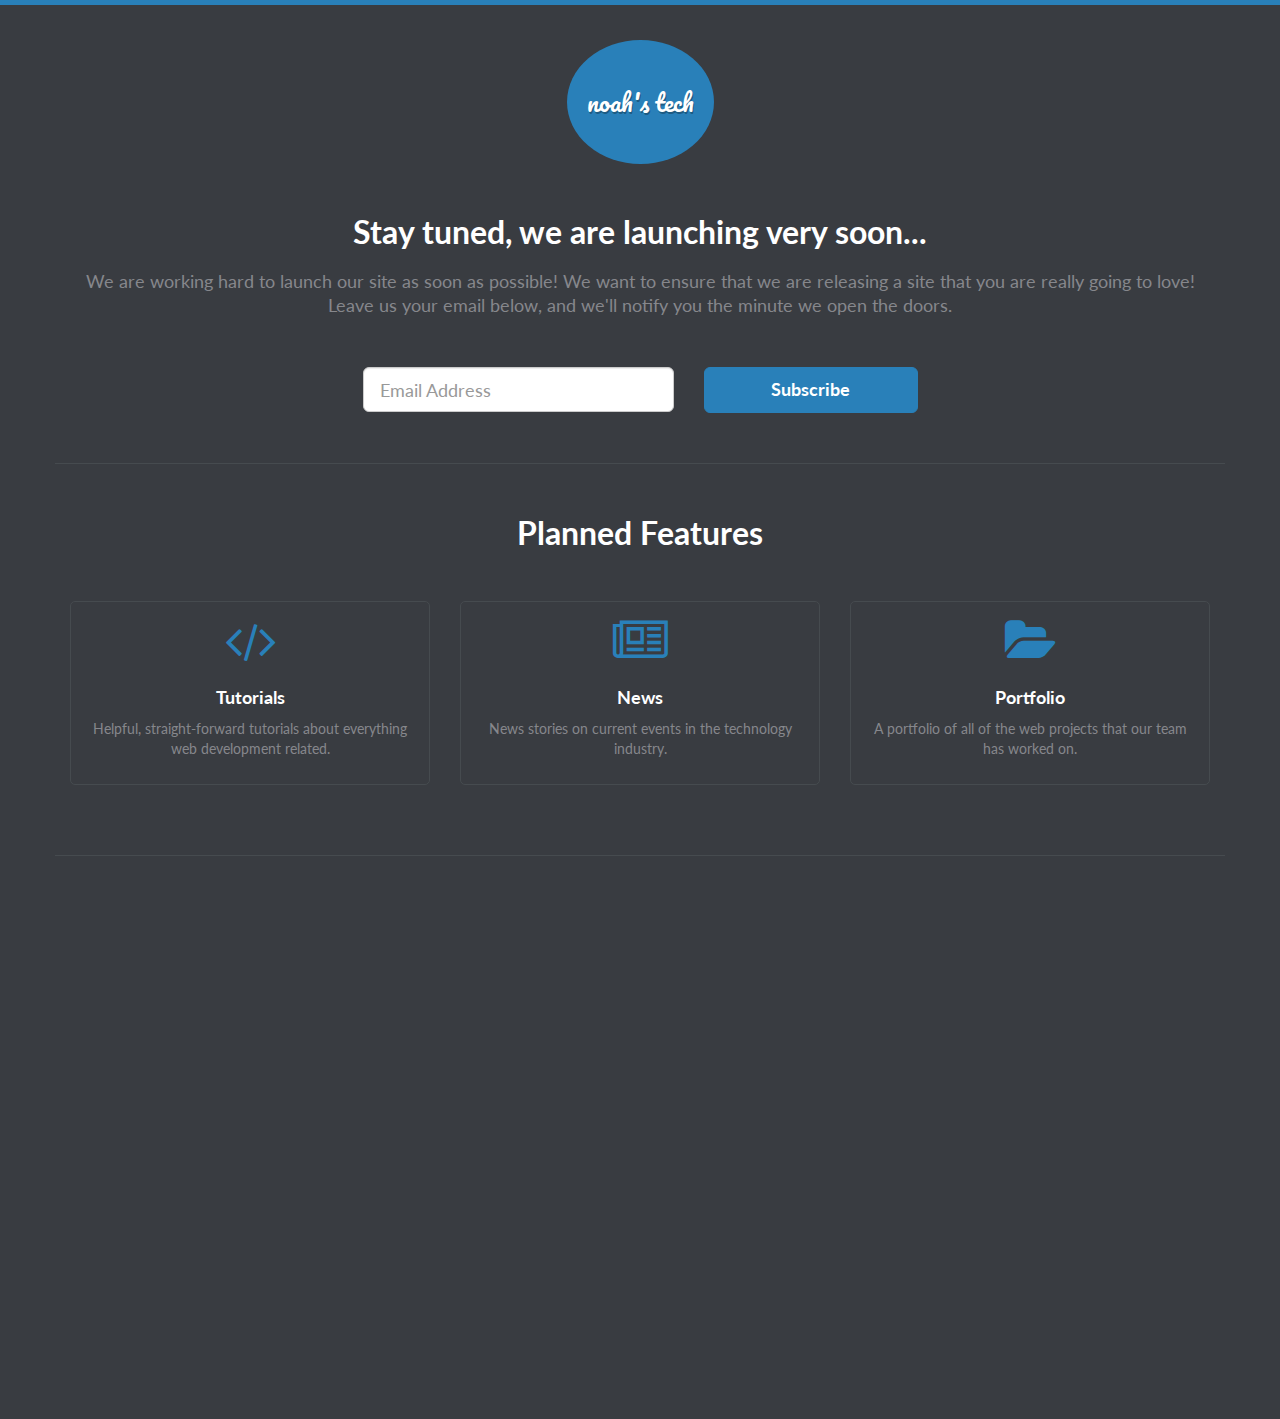
<file: index.html>
<!DOCTYPE html>
<html>
  <head>
    <title>Noah's Tech - Home</title>
    <meta charset="utf-8">
    <meta name="viewport" content="width=device-width, initial-scale=1.0">
    <!-- Bootstrap -->
    <link href="assets/css/bootstrap.min.css" rel="stylesheet" media="screen">
    <!-- Font Awesome -->
    <link rel="stylesheet" href="assets/font-awesome-4.3.0/css/font-awesome.css">
    <!-- Animate.css -->
    <link rel="stylesheet" href="assets/css/animate.css">
    <!-- Lato Google Font - For Theme -->        
    <link href='http://fonts.googleapis.com/css?family=Lato:400,700' rel='stylesheet' type='text/css'>
    <!-- Default Theme Style -->
    <link href="assets/css/dark.css" rel="stylesheet" media="screen" id="skin">
    <!-- Theme Color  options - alizarin.css, belize-hole.css, carrot.css, turquoise.css, wisteria.css-->
    <link href="assets/css/blue.css" rel="stylesheet" media="screen" id="swatches">

    <link href="assets/css/custom.css" rel="stylesheet">
    <!-- Pacifico Google Font - For Demo Purpose only -->    
    <link href='http://fonts.googleapis.com/css?family=Pacifico' rel='stylesheet' type='text/css'>

    <!-- made by www.metatags.org -->
    <meta name="description" content="A website about everything technology related. Tutorials, news, forum, and more!" />
    <meta name="keywords" content="noah, noahs tech, noah's tech, tech, technology, news, technology news, tutroials, technology tutorials, web development, forum, tech forum" />
    <meta name="author" content="Noah Kurrack">
    <meta name="robots" content="index, follow">
    <meta name="revisit-after" content="7 days">
    <!-- technology, news, tutorials -->

    <!-- HTML5 shim and Respond.js IE8 support of HTML5 elements and media queries -->
    <!--[if lt IE 9]>
      <script src="assets/js/html5shiv.js"></script>
      <script src="assets/js/respond.min.js"></script>
    <![endif]-->

  </head>
  <body>
   <div class="container">
    	<div class="row">        
			<header id="logo">
                <div class="col-md-12 col-sm-12 wow fadeIn" data-wow-duration="2s">
                    <a href="#" title="noah's tech">noah's tech</a>
                </div><!--/12-->
			</header>

            <section class="marketing-text wow fadeInRight" data-wow-duration="2s">
                <div class="col-md-12 col-sm-12">
                	<h1>Stay tuned, we are launching very soon...</h1>
                    <p>We are working hard to launch our site as soon as possible! We want to ensure that we are releasing a site that you are really going to love! Leave us your email below, and we'll notify you the minute we open the doors.</p>
                </div><!--12-->
            </section><!--/marketing-text-->  

            <section id="subscribe" class="clearfix wow fadeInLeft" data-wow-duration="2s">
                <div class="col-md-6 col-md-offset-3 col-sm-8 col-sm-offset-2">
                     <div class="row">
                        <form action="http://noahstech.us10.list-manage.com/subscribe/post?u=a5f9abc63ffccedf9394b05fb&amp;id=f9da9a8ee8" method="post" id="mc-embedded-subscribe-form" name="mc-embedded-subscribe-form" class="validate" target="_blank" novalidate>
                            <div style="position: absolute; left: -5000px;">
                                <input type="text" name="b_a5f9abc63ffccedf9394b05fb_f9da9a8ee8" tabindex="-1" value="">
                            </div>
                            <div class="col-md-7 col-sm-7">
                                <!--<input type="email" id="fieldEmail" name="cm-xky-xky" class="form-control input-lg" placeholder="Email Address" required />-->
                                <input type="email" value="" name="EMAIL" class="email form-control input-lg" id="mce-EMAIL" placeholder="Email Address" required/>
                            </div><!--7-->
                            <div class="col-md-5 col-sm-5 ">
                                <button class="btn btn-block btn-lg btn-theme">Subscribe</button>
                            </div><!--5-->
                        </form>
                    </div><!--row-->
                </div><!--/6-->
            </section><!--subscribe-->

            <section class="horizontal-break">
                <div class="col-md-12 col-sm-12"></div><!--12-->
            </section><!--/marketing-text-->  

            <section class="marketing-text wow fadeIn" data-wow-delay="0.5s">
                <div class="col-md-12 col-sm-12">
                    <h1>Planned Features</h1>
                </div><!--12-->
            </section><!---/marketing-text-->  

            <section id="features" class="wow fadeInUp" data-wow-delay="1s">
                <div class="col-md-4 col-sm-4">
                    <div class="feature-box">
                        <i class="fa fa-code"></i>                            
                        <h2>Tutorials</h2>
                        <p>Helpful, straight-forward tutorials about everything web development related.</p>
                    </div><!--feature-box-->
                </div><!--/3-->
                
                <div class="col-md-4 col-sm-4">
                    <div class="feature-box">
                        <i class="fa fa-newspaper-o"></i>                            
                        <h2>News</h2>
                        <p>News stories on current events in the technology industry.</p>
                    </div><!--feature-box-->
                </div><!--/3-->
                
                <div class="col-md-4 col-sm-4">
                    <div class="feature-box">
                        <i class="fa fa-folder-open"></i>                            
                        <h2>Portfolio</h2>
                        <p>A portfolio of all of the web projects that our team has worked on.</p>
                    </div><!--feature-box-->
                </div><!--/3-->
                
            </section><!--features-->

            <section class="horizontal-break">
                <div class="col-md-12 col-sm-12"></div><!--12-->
            </section><!--/marketing-text-->  

            <section class="marketing-text wow fadeIn" data-wow-delay="0.5s">
                <div class="col-md-12 col-sm-12">
                    <h1>While you are waiting...</h1>
                </div><!--12-->
            </section><!--/marketing-text-->  

            <section id="features" class="wow fadeInUp" data-wow-delay="1s">
                
                <div class="col-md-4 col-sm-4">
                    <a href="/blog">
                        <div class="feature-box link-box">
                            <i class="fa fa-pencil"></i>                            
                            <h2>Our Blog</h2>
                            <p>Check out our blog for in-depth updates about the developemnt of this site!</p>
                        </div><!--feature-box-->
                    </a>
                </div><!--/3-->
                
                <div class="col-md-4 col-sm-4">
                    <a href="/forum">
                        <div class="feature-box link-box">
                            <i class="fa fa-users"></i>                            
                            <h2>Join Our Forum</h2>
                            <p>Join our forum to become involved in our community and discuss anything tech related!</p>
                        </div><!--feature-box-->
                    </a>
                </div><!--/3-->

                <div class="col-md-4 col-sm-4" data-toggle="popover" data-placement="bottom" data-content="This page will be comming soon!">
                    <!--<a href="about.html">-->
                        <div class="feature-box link-box">
                            <i class="fa fa-server"></i>                            
                            <h2>About Us</h2>
                            <p>Want to know more about this website, the founder, and the hardware that runs it? Check out this page.</p>
                        </div><!--feature-box-->
                    <!--</a>-->
                </div><!--/3-->
                
            </section><!--features-->

			<footer>            
                <div class="col-md-12 col-sm-12 wow fadeIn" data-wow-delay="1s" data-wow-duration="2s" data-wow-offsey="150">
                	<p class="social-text">
                        <span></span>
                        <i>For more details leading up to our launch <br/>check our below profiles</i>
                    </p>
                    <div class="social-icons">
                    	<a href="#"><i class="fa fa-twitter-square"></i></a>
                        <a href="#"><i class="fa fa-linkedin-square"></i></a>
                        <a href="#"><i class="fa fa-github-square"></i></a>
                        <a href="#"><i class="fa fa-square"></i></a>
                    </div>
                    <small><i>&copy;2015 Noah's Tech, LLC. All rights reserved.</i></small>
                </div><!--/12-->
            </footer>

        </div><!--/row-->
    </div><!--/container-->

    <!-- jQuery (necessary for Bootstrap's JavaScript plugins) -->
    <script src="assets/js/jquery.js"></script>
    <!-- Include all compiled plugins (below), or include individual files as needed -->
    <script src="assets/js/bootstrap.min.js"></script>
    <script src="assets/js/wow.min.js"></script>
    <script type="text/javascript" src="assets/js/custom.js"></script>
    <!-- IE Input Placeholder Fix -->	
    <script src="assets/js/jquery.placeholder.js"></script>
    <script type="text/javascript">$(function(){$('input, textarea').placeholder();});</script>
  </body>
</html>
</file>
<file: assets/css/dark.css>
/*
Author			:	Rajendra Prasad A
URL				:	http://behance.net/madebyraj
Company Name	:	DoozyPixels
Company URL		: 	http://www.doozypixels.com
Theme			: 	Default
*/

/*
 *** COLOR GUIDANCE ***
 * Turquoise Color : #1abc9c for branding
 * Midnight Blue Color : #3a3937 for text
 * Wet Asphalt Color : #34495e for headings
 
 * Just  replace the coresponding theme values to your own theme color
   Turquoise Color :[	body{border-top} 
						#logo a{background} 
						#features i{color} 
						.social-icons a {color}
				     ]
*/

/*
 * For Headings and text Google font 'Lato'
 */
body{
	background: #393c41;
	padding-top: 5px;
	color: #86878c;
	font-family: 'Lato', sans-serif;
	font-weight : 400;
	border-top-style: solid;
	border-top-width: 5px;
}
h1,h2,h3,h4,h5,h6{
	color: #fff;
	font-family: 'Lato', sans-serif;
	font-weight: 700;
}
/* 
 * Header
 * Note: Below Pacifico font is only for theme demo purpose
*/
#logo{
	text-align: center;
}
#logo a{
	color: #fff;
	padding: 45px 20px;
	font-family: 'Pacifico', cursive;
	font-size: 24px;
	font-weight: 400;
	text-decoration: none;		
	display: inline-block;
	margin: 30px 0;
	text-shadow: 1px 2px rgba(0,0,0,0.3);
	-webkit-border-radius: 50% 50%;
 	-moz-border-radius: 50% 50%;
	-ms-border-radius: 50% 50%;
	-o-border-radius: 50% 50%;
	border-radius: 50% 50%;
}

/* 
 * Marketing
 */
.marketing-text{
	text-align: center;
	
}
.marketing-text.alter{
	margin-bottom: 30px;
}
.marketing-text h1{
	font-size: 32px;
	margin-bottom:20px;
}
.marketing-text p{
	font-size: 18px;
	line-height: 24px;
	padding:0 10px;
}

/* 
 * Subscribe
 */
#subscribe{
	margin: 20px 0;
}
#subscribe .btn-block{
	margin-top: 10px;
}
.panel-theme{
	border:0;
	border-radius: 6px;

}
.panel-theme .panel-heading{ 
	background: #2a2f32;
	color: #fff;
	font-size: 20px;
	font-weight: 700;
	padding: 20px 0;
	border: 0;
	border-top-right-radius: 5px;
	border-top-left-radius: 5px;
	
}
.panel-theme .panel-body{
	padding: 20px 40px 10px;
	text-align: center;
}
/*
 * Features
 */
 
#features{
	overflow: hidden;
	margin: 20px 0;
}
#features i{
	font-size: 48px;
}
#features h2{
	font-size: 18px;
	line-height: 24px;
}
.feature-box{
	padding: 15px;
	text-align: center;
	border: solid 1px #464b4f;
	border-radius: 5px;
	-webkit-border-radius: 5px;
	-moz-border-radius: 5px;
	-o-border-radius: 5px;
	-ms-border-radius: 5px;	
	margin-bottom: 20px;
}
#features .media{
	margin-bottom: 20px;
}
#features .media>.pull-left{
	margin-right: 20px;
	width: 50px;
}
/*
 * Footer
 */
footer{
	margin: 0 0 30px;	
	text-align: center;
} 
.social-text{
	font-size:16px;
}
.social-text span{
	display: block;
	width: 150px;
	margin:0 auto 10px;	
	border-top: solid 3px #2a2f32;
}
.social-icons{
	margin-bottom: 20px;
}
.social-icons a{
	font-size: 24px;
	padding: 5px;
}
.social-icons a:hover{
	text-decoration: none;
}
/* Small devices (tablets, 768px and up) */
@media (min-width: 768px) and (max-width: 991px) {
	#subscribe .btn-block{
		margin: 0;
	}
}
@media (min-width: 992px) and (max-width: 1199px) {
	#subscribe .btn-block{
		margin: 0;
	}
	#features,#subscribe{
	margin: 50px 0;
	}	
}

@media (min-width: 1200px) {
	#marketing-text p{
		padding:0 50px;
	}
	#subscribe .btn-block{
			margin: 0;
	}
	#features,#subscribe{
	margin: 50px 0;
	}	
}
</file>
<file: assets/css/blue.css>
/*
Author			:	Rajendra Prasad A
URL				:	http://behance.net/madebyraj
Company Name	:	DoozyPixels
Company URL		: 	http://www.doozypixels.com
Theme			: 	Belize Hole
*/

/*
 *** COLOR GUIDANCE ***
 * Belize Hole Color 			: #2980b9 for branding
 * Belize Hole Dark Color		: #216694 link and button hover
*/
body{
	border-color: #2980b9;
}
#logo a{
	background: #2980b9;
}
#features i{
	color: #2980b9;
}
.social-icons a{
	color: #2980b9;
}
.social-icons a:hover{
	color: #216694;
}
.form-control:focus {
  border-color: #2980b9;
}

/*
 * Custom Theme Buttons
 */
.btn-theme {
  color: #ffffff;
  background-color: #2980b9;
  border-color: #2980b9;
  font-weight: 700;
}

.btn-theme:hover,
.btn-theme:focus,
.btn-theme:active,
.btn-theme.active,
.open .dropdown-toggle.btn-theme {
  color: #ffffff;
  background-color: #216694;
  border-color: #216694;
}

.btn-theme:active,
.btn-theme.active,
.open .dropdown-toggle.btn-theme {
  background-image: none;
}

.btn-theme.disabled,
.btn-theme[disabled],
fieldset[disabled] .btn-theme,
.btn-theme.disabled:hover,
.btn-theme[disabled]:hover,
fieldset[disabled] .btn-theme:hover,
.btn-theme.disabled:focus,
.btn-theme[disabled]:focus,
fieldset[disabled] .btn-theme:focus,
.btn-theme.disabled:active,
.btn-theme[disabled]:active,
fieldset[disabled] .btn-theme:active,
.btn-theme.disabled.active,
.btn-theme[disabled].active,
fieldset[disabled] .btn-theme.active {
  background-color: #216694;
  border-color: #216694;
}
</file>
<file: assets/css/custom.css>
.link-box:hover {
	background-color: #464b4f
}

.link-box p {
	color: #86878c;
	font-weight: 400;
	text-decoration: none;
}

a:hover, a:focus{
	text-decoration: none !important;
}

.horizontal-break {
	border-top: 1px solid #464b4f;
	margin-bottom: 50px;
	margin-top: 50px;
}
</file>
